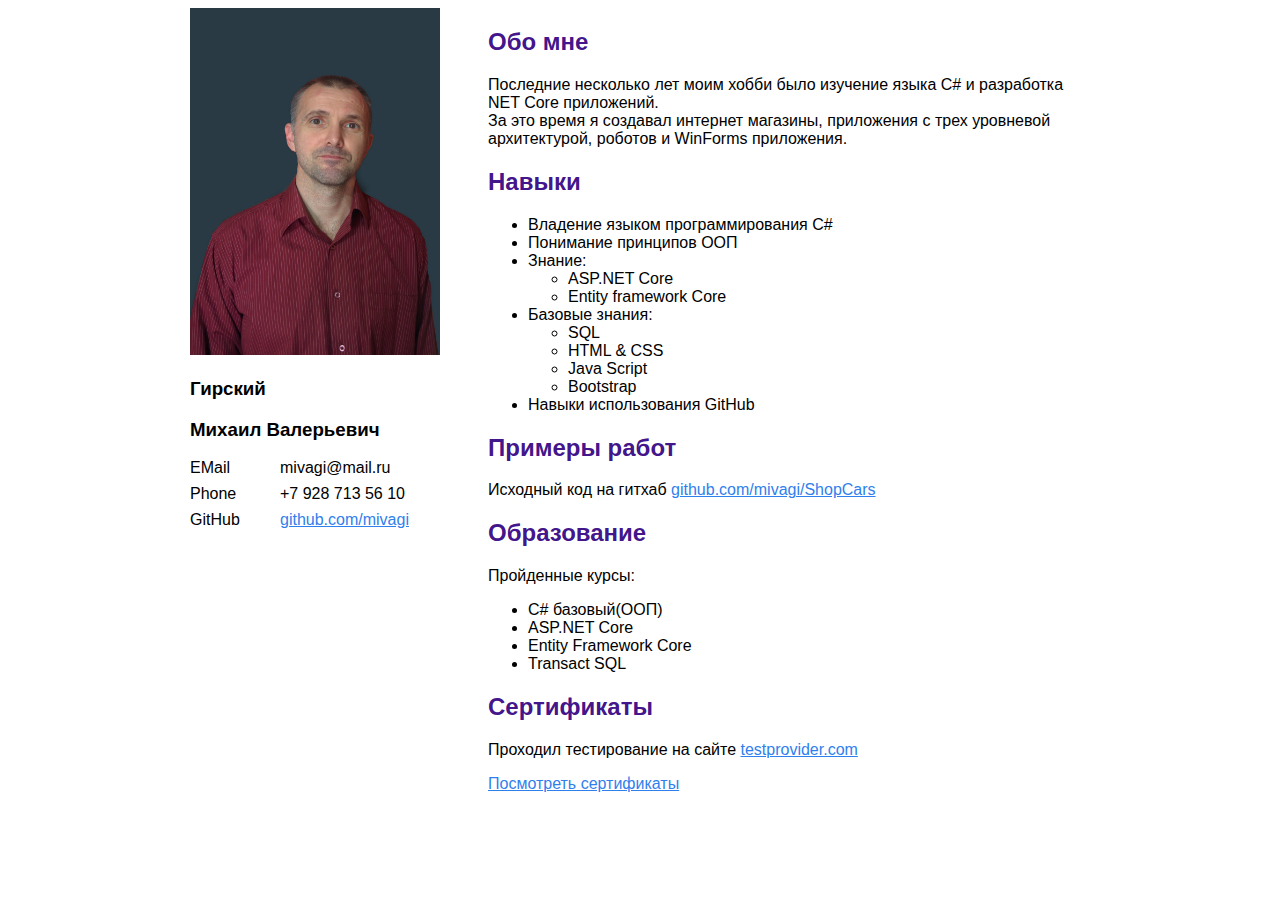
<file: index.html>
﻿<!DOCTYPE html>
<html lang="en" dir="ltr">
  <head>
    <meta charset="utf-8">
    <link rel="stylesheet" href="css/mail.css">
    <title>Resume</title>
    <meta name="viewport" content="width=device-width"/>
  </head>
  <body>
    <div class="cv">
      <div class="common">
        <div class="left">
          <section>
            <div class="foto">
              <img src="img/foto.jpg" alt="foto" width="250px">
            </div>
            <h3>Гирский</h3>
            <h3>Михаил Валерьевич</h3>
            <div class="contacts">
              <div class="contact">
                <div class="contact__type">
                  EMail
                </div>
                <div class="contact__name">
                  mivagi@mail.ru
                </div>
              </div>
              <div class="contact">
                <div class="contact__type">
                  Phone
                </div>
                <div class="contact__name">
                  +7 928 713 56 10
                </div>
              </div>
              <div class="contact">
                <div class="contact__type">
                  GitHub
                </div>
                <div class="contact__name">
                  <a href="https://github.com/mivagi" target="_blank">github.com/mivagi</a>
                </div>
              </div>
            </div>
          </section>
        </div>
        <div class="right">
            <section>
                <div class="item">
                    <h2>Обо мне</h2>

                </div>
                <div class="cvv">
                    Последние несколько лет моим хобби было изучение языка C#
                    и разработка NET Core приложений.<br>
                    За это время я создавал интернет магазины,
                    приложения с трех уровневой архитектурой,
                    роботов и WinForms приложения.<br>
                </div>
            </section>
            <section>
                <div class="item">
                    <h2>Навыки</h2>
                    <ul>
                        <li>Владение языком программирования C#</li>
                        <li>Понимание принципов ООП</li>
                        <li>
                            Знание:
                            <ul>
                                <li>ASP.NET Core</li>
                                <li>Entity framework Core</li>
                            </ul>
                        </li>
                        <li>
                            Базовые знания:
                            <ul>
                                <li>SQL</li>
                                <li>HTML & CSS</li>
                                <li>Java Script</li>
                                <li>Bootstrap</li>
                            </ul>
                        </li>
                        <li>Навыки использования GitHub</li>
                    </ul>
                </div>
            </section>
            <section>
                <div class="item">
                    <h2>Примеры работ</h2>
                    <!--<a href="http://shopcars.somee.com/" target="_blank">testprojec.somee.com</a>-->
                    <p>Исходный код на гитхаб <a href="https://github.com/mivagi/ShopCars" target="_blank">github.com/mivagi/ShopCars</a> </p>
                </div>
            </section>
            <section>
                <div class="item">
                    <h2>Образование</h2>
                    <!--<div class="">
                        Курсы от образовательного ресурса ITVDN
                        (<a href="https://itvdn.com/ru" target="_blank">itvdn.com</a>)
                    </div>-->
                    <div class="">
                        <p>Пройденные курсы: </p>
                        <ul>
                            <li>C# базовый(ООП)</li>
                            <li>ASP.NET Core</li>
                            <li>Entity Framework Core</li>
                            <li>Transact SQL</li>
                        </ul>
                    </div>
                </div>
            </section>
            <section>
                <div class="item">
                    <h2>Сертификаты</h2>
                    <p>Проходил тестирование на сайте <a href="https://testprovider.com/" target="_blank">testprovider.com</a></p>
                    <a href="sertificate.html" target="_blank">Посмотреть сертификаты</a>
                </div>
            </section>
        </div>
      </div> 
    </div>
  </body>
</html>
</file>
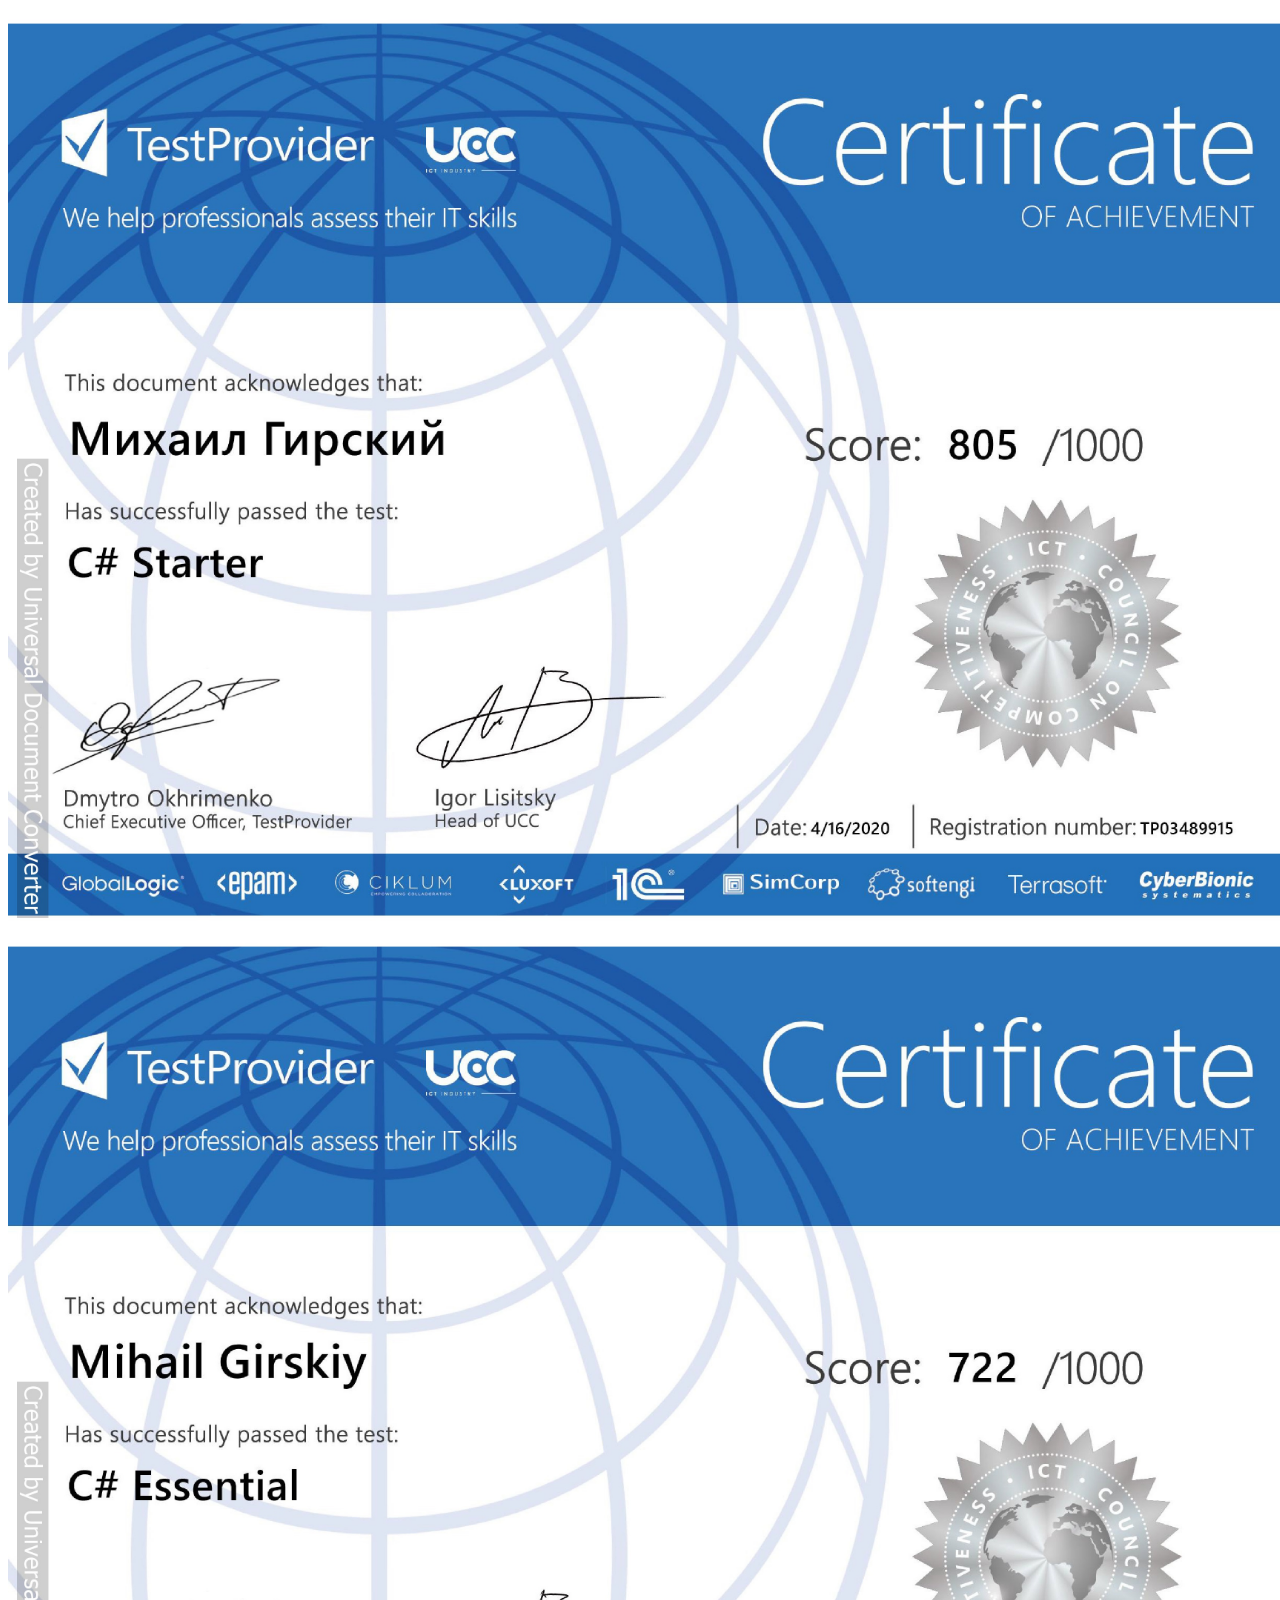
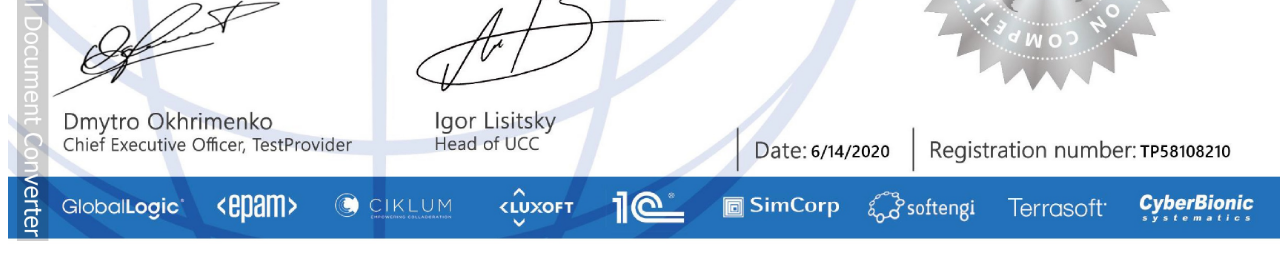
<file: sertificate.html>
﻿<!DOCTYPE html>

<html lang="en" xmlns="http://www.w3.org/1999/xhtml">
<head>
    <meta charset="utf-8" />
    <title></title>
</head>
<body>
    <div>
        <embed src="img/TP03489915.jpg" width="1300"  />
    </div>
    <div>
        <embed src="img/TP58108210.jpg" width="1300"  />
    </div>
</body>
</html>
</file>
<file: css/mail.css>
html{
  font-family: sans-serif;
}
section{
  margin-bottom: 0.5em;
}
h2{
  color: #370785f6;
}
a{
  color: #2f80ed;
}
.cv{
  max-width: 900px;
  margin: 0 auto;
}
.cvv {
    max-width: 600px;
    margin: 0 auto;
}
.common{
  display: flex;
}
.left{
  min-width: 175px;
}
.right{
  margin-left: 3em;
}
.contact{
  display: flex;
  margin-bottom: 0.5em;
}
.contact__type{
  min-width: 90px;
}
@media screen and (max-width:767px){
    .common {
        display:block;
    }
}
</file>
